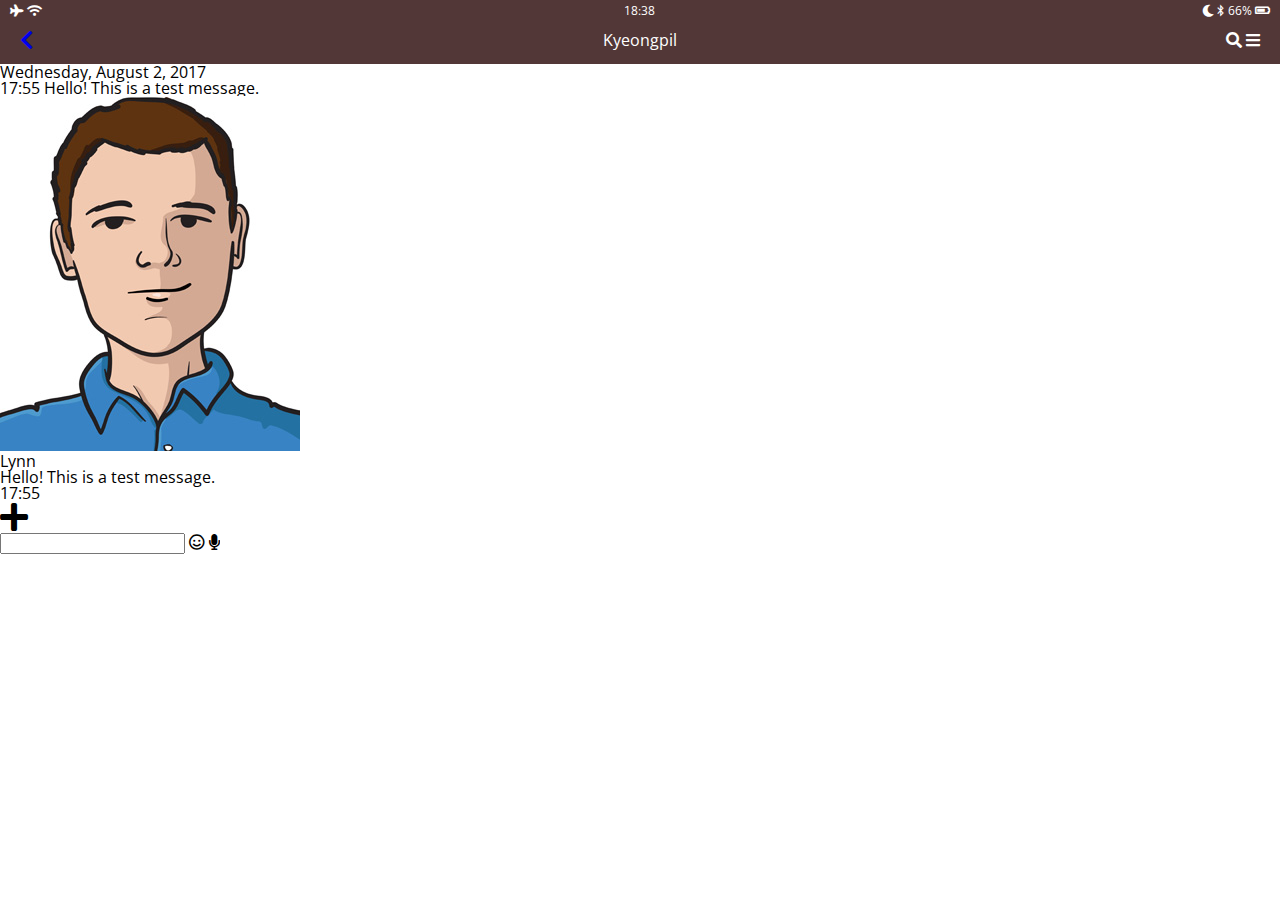
<file: chat.html>
<!DOCTYPE html>
<html lang="en">

<head>
    <meta charset="UTF-8">
    <meta name="viewport" content="width=device-width, initial-scale=1.0">
    <meta http-equiv="X-UA-Compatible" content="ie=edge">
    <link href="https://use.fontawesome.com/releases/v5.0.7/css/all.css" rel="stylesheet">
    <title>Chat</title>
    <link rel="stylesheet" href="css/style.css">
</head>

<body>
    <header class="top-header">
        <div class="header__top">
            <div class="header__column">
                <i class="fas fa-plane"></i>
                <i class="fas fa-wifi"></i>
            </div>
            <div class="header__column">
                <span class="header__time">18:38</span>
            </div>
            <div class="header__column">
                <i class="fas fa-moon"></i>
                <i class="fab fa-bluetooth-b"></i>
                <span class="header__battery">66%
                    <i class="fas fa-battery-three-quarters"></i>
                </span>
            </div>
        </div>
        <div class="header__bottom">
            <div class="header__column">
                <a href="chats.html">
                    <i class="fa fa-chevron-left fa-lg"></i>
                </a>
            </div>
            <div class="header__column">
                <span class="header__text">Kyeongpil</span>
            </div>
            <div class="header__column">
                <i class="fa fa-search"></i>
                <i class="fa fa-bars"></i>
            </div>
        </div>
    </header>

    <main class="chat">
        <div class="date-divider chat__message--from-me">
            <span class="date-divider-text">Wednesday, August 2, 2017</span>
        </div>
        <div class="chat__message">
            <span class="chat__message-time">17:55</span>
            <span class="chat__message-body">
                Hello! This is a test message.
            </span>
        </div>

        <div class="chat__message chat__message--to-me">
            <img src="images/avatar.jpg" alt="avatar" class="chat__message-avatar">
            <div class="chat__message-center">
                <h3 class="chat__message-username">Lynn</h3>
                <span class="chat__message-body">
                    Hello! This is a test message.
                </span>
            </div>
            <span class="chat__message-time">17:55</span>
        </div>
    </main>

    <div class="type-message">
        <i class="fas fa-plus fa-2x"></i>
        <div class="type-message__input">
            <input type="text">
            <i class="far fa-smile"></i>
            <span class="record-message">
                <i class="fas fa-microphone"></i>
            </span>
        </div>
    </div>

</body>

</html>
</file>
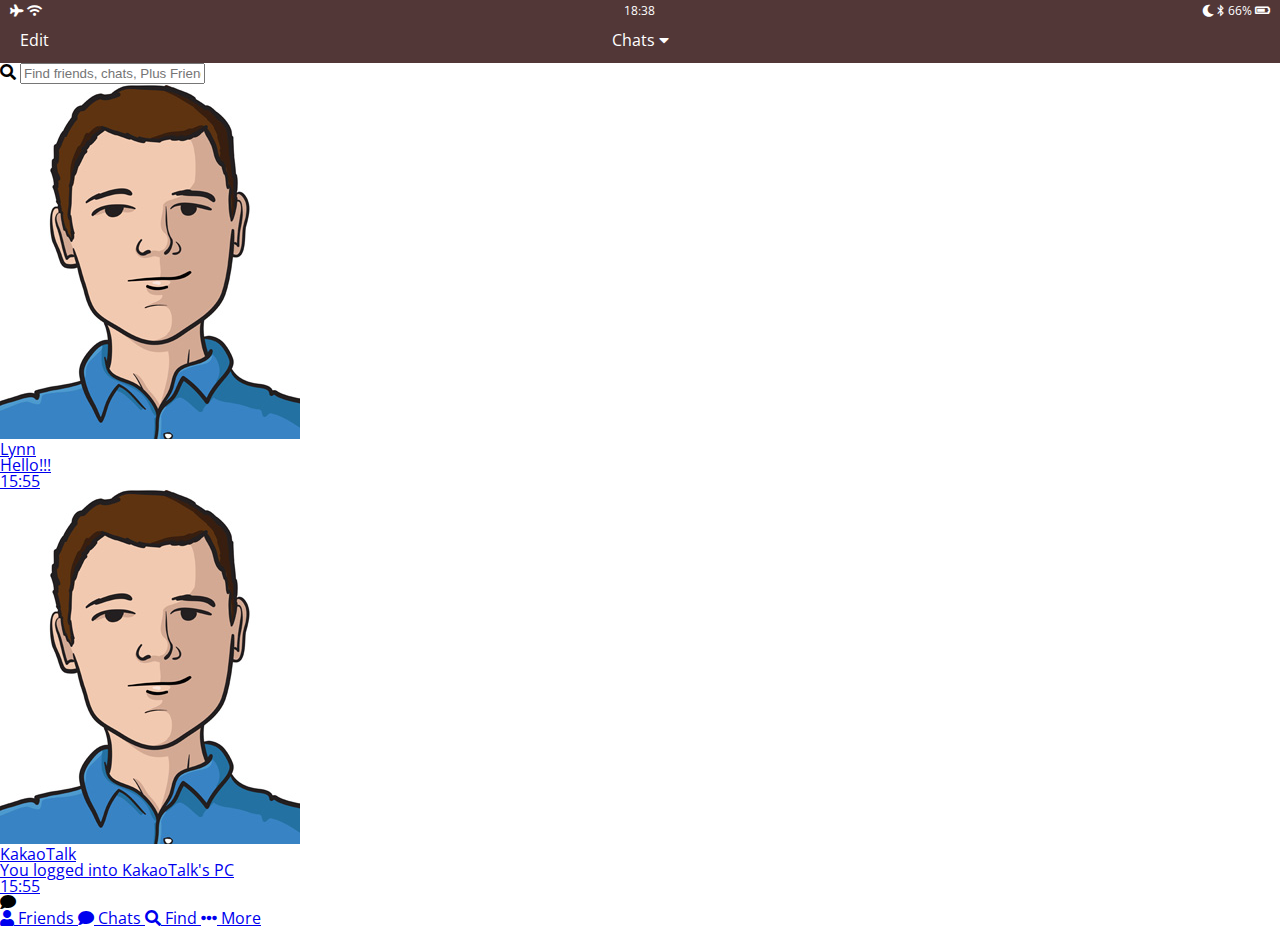
<file: chats.html>
<!DOCTYPE html>
<html lang="en">

<head>
    <meta charset="UTF-8">
    <meta name="viewport" content="width=device-width, initial-scale=1.0">
    <meta http-equiv="X-UA-Compatible" content="ie=edge">
    <link href="https://use.fontawesome.com/releases/v5.0.7/css/all.css" rel="stylesheet">
    <title>Chats</title>
    <link rel="stylesheet" href="css/style.css">
</head>

<body>
    <header class="top-header">
        <div class="header__top">
            <div class="header__column">
                <i class="fas fa-plane"></i>
                <i class="fas fa-wifi"></i>
            </div>
            <div class="header__column">
                <span class="header__time">18:38</span>
            </div>
            <div class="header__column">
                <i class="fas fa-moon"></i>
                <i class="fab fa-bluetooth-b"></i>
                <span class="header__battery">66%
                    <i class="fas fa-battery-three-quarters"></i>
                </span>
            </div>
        </div>
        <div class="header__bottom">
            <div class="header__column">
                <span class="header__text">Edit</span>
            </div>
            <div class="header__column">
                <span class="header__text">Chats
                    <span class="fa fa-caret-down"></span>
                </span>
            </div>
            <div class="header__column">
            </div>
        </div>
    </header>
    <main class="chats">
        <div class="search-bar">
            <i class="fa fa-search"></i>
            <input type="text" placeholder="Find friends, chats, Plus Friends">
        </div>
        <ul class="chats__list">
            <li class="chats__chat">
                <a href="chat.html">
                    <div class="chat__content">
                        <img src="images/avatar.jpg">
                        <div class="chat__preview">
                            <h3 class="chat__user">Lynn</h3>
                            <span class="chat__last-message">Hello!!!</span>
                        </div>
                    </div>
                    <div class="chat__date-time">
                        15:55
                    </div>
                </a>
            </li>
            <li class="chats__chat">
                <a href="chat.html">
                    <div class="chat__content">
                        <img src="images/avatar.jpg">
                        <div class="chat__preview">
                            <h3 class="chat__user">KakaoTalk</h3>
                            <span class="chat__last-message">You logged into KakaoTalk's PC</span>
                        </div>
                    </div>
                    <div class="chat__date-time">
                        15:55
                    </div>
                </a>
            </li>
        </ul>
        <div class="chat-btn">
            <i class="fa fa-comment"></i>
        </div>
    </main>
    <nav class="tab-bar">
        <a href="index.html" class="tab-bar__tab">
            <i class="fa fa-user"></i>
            <span class="tab-bar__title">Friends</span>
        </a>
        <a href="chats.html" class="tab-bar__tab tab-bar__tab--selected">
            <i class="fa fa-comment"></i>
            <span class="tab-bar__title">Chats</span>
        </a>
        <a href="find.html" class="tab-bar__tab">
            <i class="fa fa-search"></i>
            <span class="tab-bar__title">Find</span>
        </a>
        <a href="more.html" class="tab-bar__tab">
            <i class="fa fa-ellipsis-h"></i>
            <span class="tab-bar__title">More</span>
        </a>
    </nav>

</body>

</html>
</file>
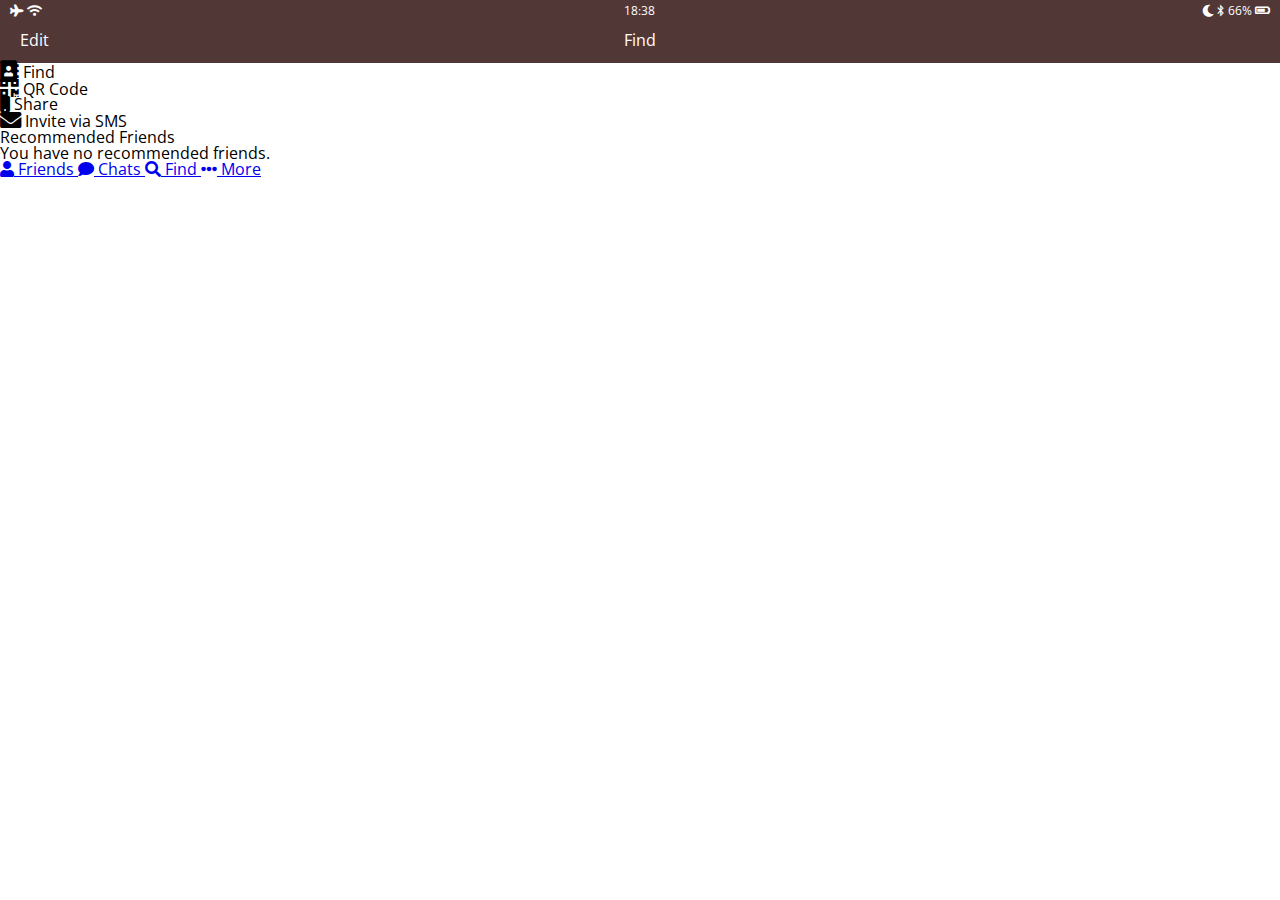
<file: find.html>
<!DOCTYPE html>
<html lang="en">

<head>
    <meta charset="UTF-8">
    <meta name="viewport" content="width=device-width, initial-scale=1.0">
    <meta http-equiv="X-UA-Compatible" content="ie=edge">
    <link href="https://use.fontawesome.com/releases/v5.0.7/css/all.css" rel="stylesheet">
    <title>Find</title>
    <link rel="stylesheet" href="css/style.css">
</head>

<body>
    <header class="top-header">
        <div class="header__top">
            <div class="header__column">
                <i class="fas fa-plane"></i>
                <i class="fas fa-wifi"></i>
            </div>
            <div class="header__column">
                <span class="header__time">18:38</span>
            </div>
            <div class="header__column">
                <i class="fas fa-moon"></i>
                <i class="fab fa-bluetooth-b"></i>
                <span class="header__battery">66%
                    <i class="fas fa-battery-three-quarters"></i>
                </span>
            </div>
        </div>
        <div class="header__bottom">
            <div class="header__column">
                <span class="header__text">Edit</span>
            </div>
            <div class="header__column">
                <span class="header__text">Find</span>
            </div>
            <div class="header__column">
            </div>
        </div>
    </header>
    <main class="find">
        <section class="find__options">
            <div class="find__option">
                <i class="fa fa-address-book fa-lg"></i>
                <span class="find__option-title">Find</span>
            </div>
            <div class="find__option">
                <i class="fa fa-qrcode fa-lg"></i>
                <span class="find__option-title">QR Code</span>
            </div>
            <div class="find__option">
                <i class="fa fa-mobile fa-ex"></i>
                <span class="find__option-title">Share</span>
            </div>
            <div class="find__option">
                <i class="fa fa-envelope fa-lg"></i>
                <span class="find__option-title">Invite via SMS</span>
            </div>
        </section>
        <section class="find__recommended">
            <header>
                <h6 class="find__title">Recommended Friends</h6>
            </header>
            <div class="recommended__none">
                <span class="recommended__text">You have no recommended friends.</span>
            </div>
        </section>
    </main>
    <nav class="tab-bar">
        <a href="index.html" class="tab-bar__tab">
            <i class="fa fa-user"></i>
            <span class="tab-bar__title">Friends</span>
        </a>
        <a href="chats.html" class="tab-bar__tab">
            <i class="fa fa-comment"></i>
            <span class="tab-bar__title">Chats</span>
        </a>
        <a href="find.html" class="tab-bar__tab tab-bar__tab--selected">
            <i class="fa fa-search"></i>
            <span class="tab-bar__title">Find</span>
        </a>
        <a href="more.html" class="tab-bar__tab">
            <i class="fa fa-ellipsis-h"></i>
            <span class="tab-bar__title">More</span>
        </a>
    </nav>

</body>

</html>
</file>
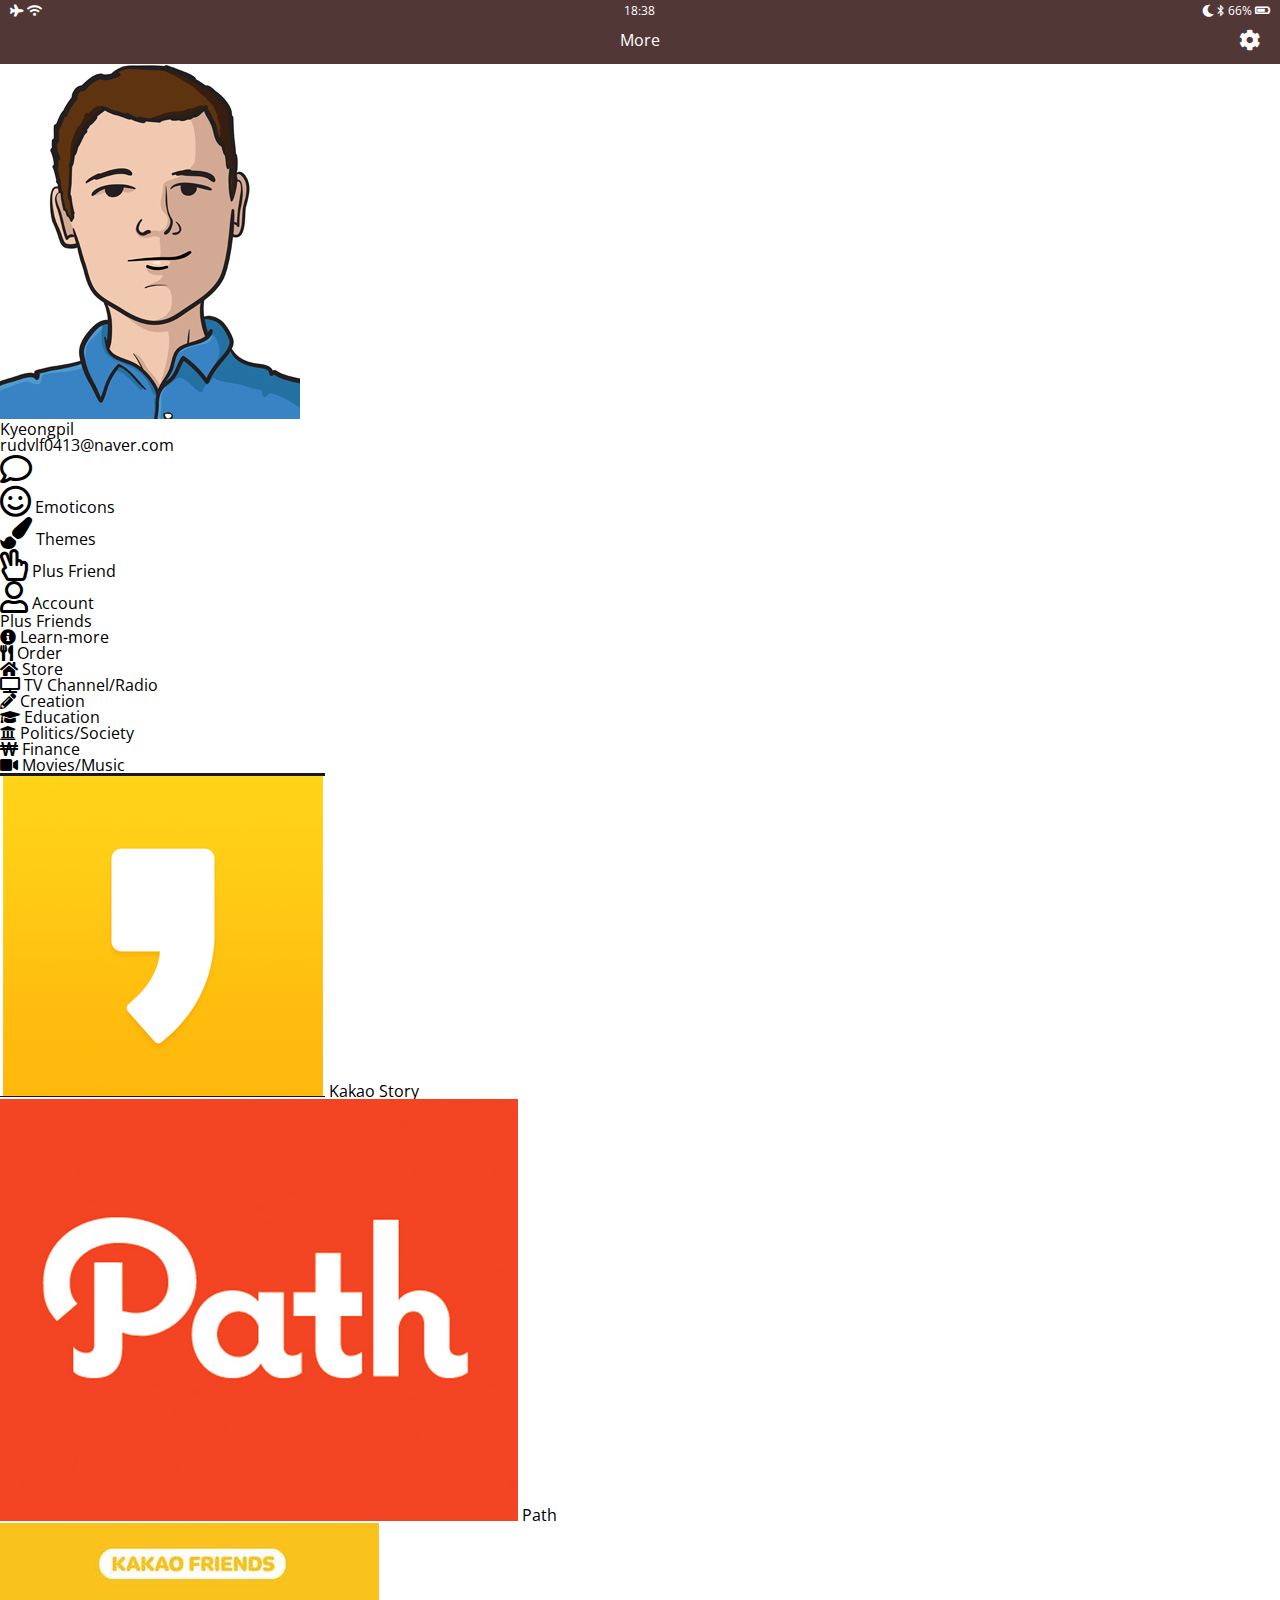
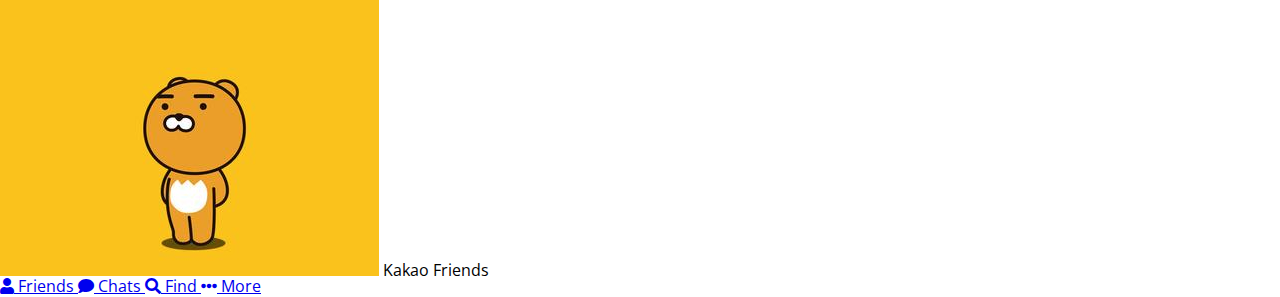
<file: more.html>
<!DOCTYPE html>
<html lang="en">

<head>
    <meta charset="UTF-8">
    <meta name="viewport" content="width=device-width, initial-scale=1.0">
    <meta http-equiv="X-UA-Compatible" content="ie=edge">
    <link href="https://use.fontawesome.com/releases/v5.0.7/css/all.css" rel="stylesheet">
    <title>More</title>
    <link rel="stylesheet" href="css/style.css">
</head>

<body>
    <header class="top-header">
        <div class="header__top">
            <div class="header__column">
                <i class="fas fa-plane"></i>
                <i class="fas fa-wifi"></i>
            </div>
            <div class="header__column">
                <span class="header__time">18:38</span>
            </div>
            <div class="header__column">
                <i class="fas fa-moon"></i>
                <i class="fab fa-bluetooth-b"></i>
                <span class="header__battery">66%
                    <i class="fas fa-battery-three-quarters"></i>
                </span>
            </div>
        </div>
        <div class="header__bottom">
            <div class="header__column">

            </div>
            <div class="header__column">
                <span class="header__text">More</span>
            </div>
            <div class="header__column">
                <i class="fa fa-cog fa-lg"></i>
            </div>
        </div>
    </header>
    <main class="more">
        <header class="more__header">
            <div class="more-header__column">
                <img src="images/avatar.jpg" alt="avatar">
                <div class="more-header__info">
                    <h3 class="more-header__title">
                        Kyeongpil
                    </h3>
                    <span class="header__subtitle">
                        rudvlf0413@naver.com
                    </span>
                </div>
            </div>
            <i class="far fa-comment fa-2x"></i>
        </header>
        <section class="more__options">
            <div class="more_option">
                <i class="far fa-smile fa-2x"></i>
                <span class="more__option-title">Emoticons</span>
            </div>
            <div class="more_option">
                <i class="fas fa-paint-brush fa-2x"></i>
                <span class="more__option-title">Themes</span>
            </div>
            <div class="more_option">
                <i class="far fa-hand-peace fa-2x"></i>
                <span class="more__option-title">Plus Friend</span>
            </div>
            <div class="more_option">
                <i class="far fa-user fa-2x"></i>
                <span class="more__option-title">Account</span>
            </div>
        </section>
        <section class="more__plus-friends">
            <header class="plus-friends__header">
                <h2 class="plus-friends__title">Plus Friends</h2>
                <span class="plus-friends__learn-more">
                    <i class="fas fa-info-circle"></i>
                    Learn-more
                </span>
            </header>
            <div class="plus-friends__items">
                <div class="plus-friends__item">
                    <i class="fas fa-utensils"></i>
                    <span class="plus-friends__item-title">Order</span>
                </div>
                <div class="plus-friends__item">
                    <i class="fas fa-home"></i>
                    <span class="plus-friends__item-title">Store</span>
                </div>
                <div class="plus-friends__item">
                    <i class="fas fa-tv"></i>
                    <span class="plus-friends__item-title">TV Channel/Radio</span>
                </div>
                <div class="plus-friends__item">
                    <i class="fas fa-pencil-alt"></i>
                    <span class="plus-friends__item-title">Creation</span>
                </div>
                <div class="plus-friends__item">
                    <i class="fas fa-graduation-cap"></i>
                    <span class="plus-friends__item-title">Education</span>
                </div>
                <div class="plus-friends__item">
                    <i class="fas fa-university"></i>
                    <span class="plus-friends__item-title">Politics/Society</span>
                </div>
                <div class="plus-friends__item">
                    <i class="fas fa-won-sign"></i>
                    <span class="plus-friends__item-title">Finance</span>
                </div>
                <div class="plus-friends__item">
                    <i class="fas fa-video"></i>
                    <span class="plus-friends__item-title">Movies/Music</span>
                </div>
            </div>
        </section>
        <section class="more__options">
            <div class="more__option">
                <img src="images/kakao-story.png" alt="kakao-story" class="more_options-image">
                <span class="more__options-title">Kakao Story</span>
            </div>
            <div class="more__option">
                <img src="images/kakao-path.png" alt="kakao-path" class="more_options-image">
                <span class="more__options-title">Path</span>
            </div>
            <div class="more__option">
                <img src="images/kakao-friends.png" alt="kakao-friends" class="more_options-image">
                <span class="more__options-title">Kakao Friends</span>
            </div>
        </section>
    </main>
    <nav class="tab-bar">
        <a href="index.html" class="tab-bar__tab">
            <i class="fa fa-user"></i>
            <span class="tab-bar__title">Friends</span>
        </a>
        <a href="chats.html" class="tab-bar__tab">
            <i class="fa fa-comment"></i>
            <span class="tab-bar__title">Chats</span>
        </a>
        <a href="find.html" class="tab-bar__tab">
            <i class="fa fa-search"></i>
            <span class="tab-bar__title">Find</span>
        </a>
        <a href="more.html" class="tab-bar__tab tab-bar__tab--selected">
            <i class="fa fa-ellipsis-h"></i>
            <span class="tab-bar__title">More</span>
        </a>
    </nav>

</body>

</html>
</file>
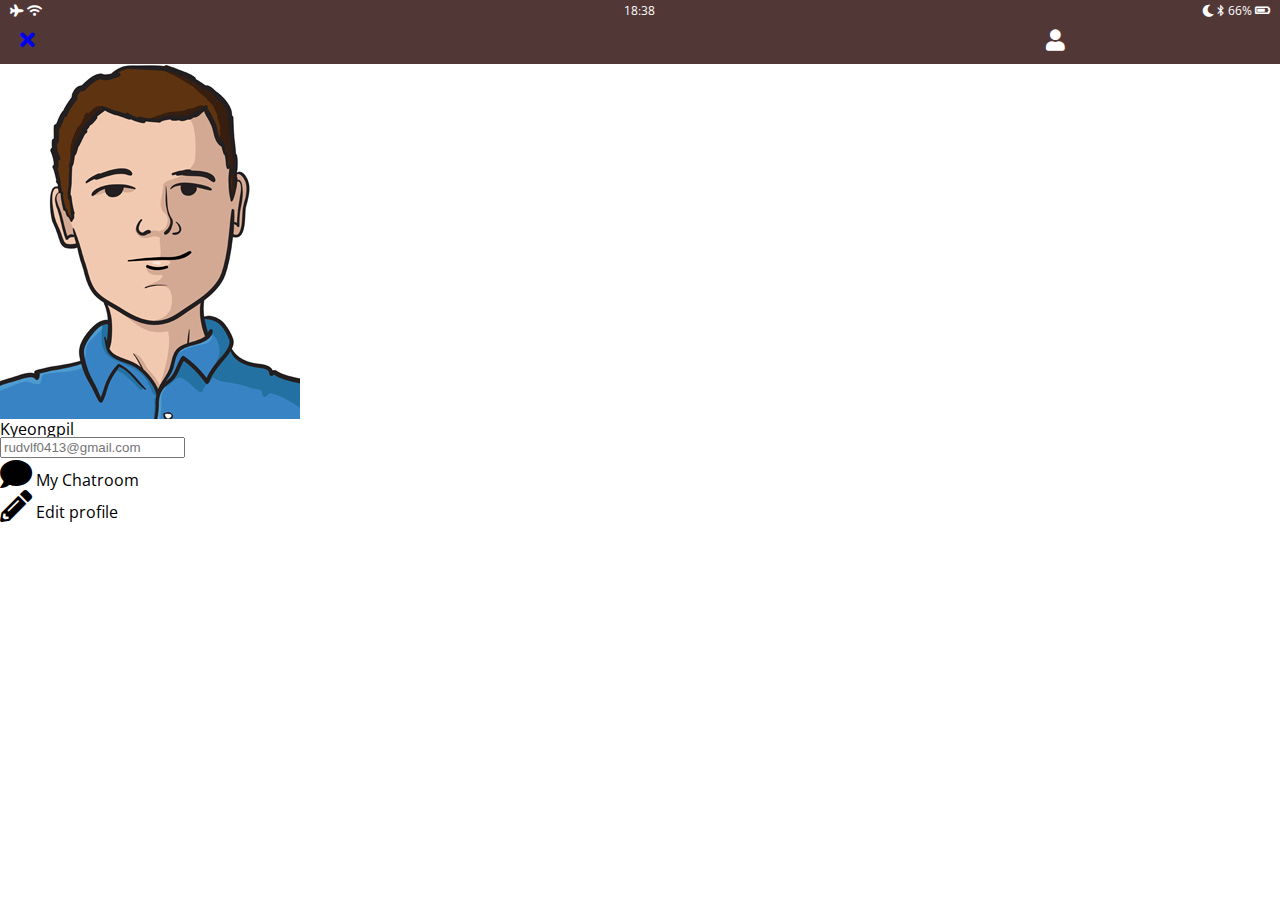
<file: profile.html>
<!DOCTYPE html>
<html lang="en">

<head>
    <meta charset="UTF-8">
    <meta name="viewport" content="width=device-width, initial-scale=1.0">
    <meta http-equiv="X-UA-Compatible" content="ie=edge">
    <link href="https://use.fontawesome.com/releases/v5.0.7/css/all.css" rel="stylesheet">
    <title>Profile</title>
    <link rel="stylesheet" href="css/style.css">
</head>

<body>
    <header class="top-header">
        <div class="header__top">
            <div class="header__column">
                <i class="fas fa-plane"></i>
                <i class="fas fa-wifi"></i>
            </div>
            <div class="header__column">
                <span class="header__time">18:38</span>
            </div>
            <div class="header__column">
                <i class="fas fa-moon"></i>
                <i class="fab fa-bluetooth-b"></i>
                <span class="header__battery">66%
                    <i class="fas fa-battery-three-quarters"></i>
                </span>
            </div>
        </div>
        <div class="header__bottom">
            <div class="header__column">
                <a href="index.html">
                    <i class="fa fa-times fa-lg"></i>
                </a>
            </div>
            <div class="header__column">
                <i class="fa fa-user fa-lg"></i>
            </div>
        </div>
    </header>

    <main class="profile">
        <header class="profile__header">
            <img src="images/avatar.jpg" alt="avatar">
            <h3 class="profile__header-title">Kyeongpil</h3>
        </header>
        <input type="text" placeholder="rudvlf0413@gmail.com">
        <div class="profile__actions">
            <div class="profile__action">
                <span class="profile__action-circle"></span>
                <i class="fas fa-comment fa-2x"></i>
                <span class="profile__action-title">My Chatroom</span>
            </div>
            <div class="profile__action">
                <span class="profile__action-circle"></span>
                <i class="fas fa-pencil-alt fa-2x"></i>
                <span class="profile__action-title">Edit profile</span>
            </div>
        </div>
    </main>

</body>

</html>
</file>
<file: css/style.css>
@import url('https://fonts.googleapis.com/css?family=Open+Sans:400,600');
@import 'reset.css';
@import 'globals.css';
@import 'header.css';
</file>
